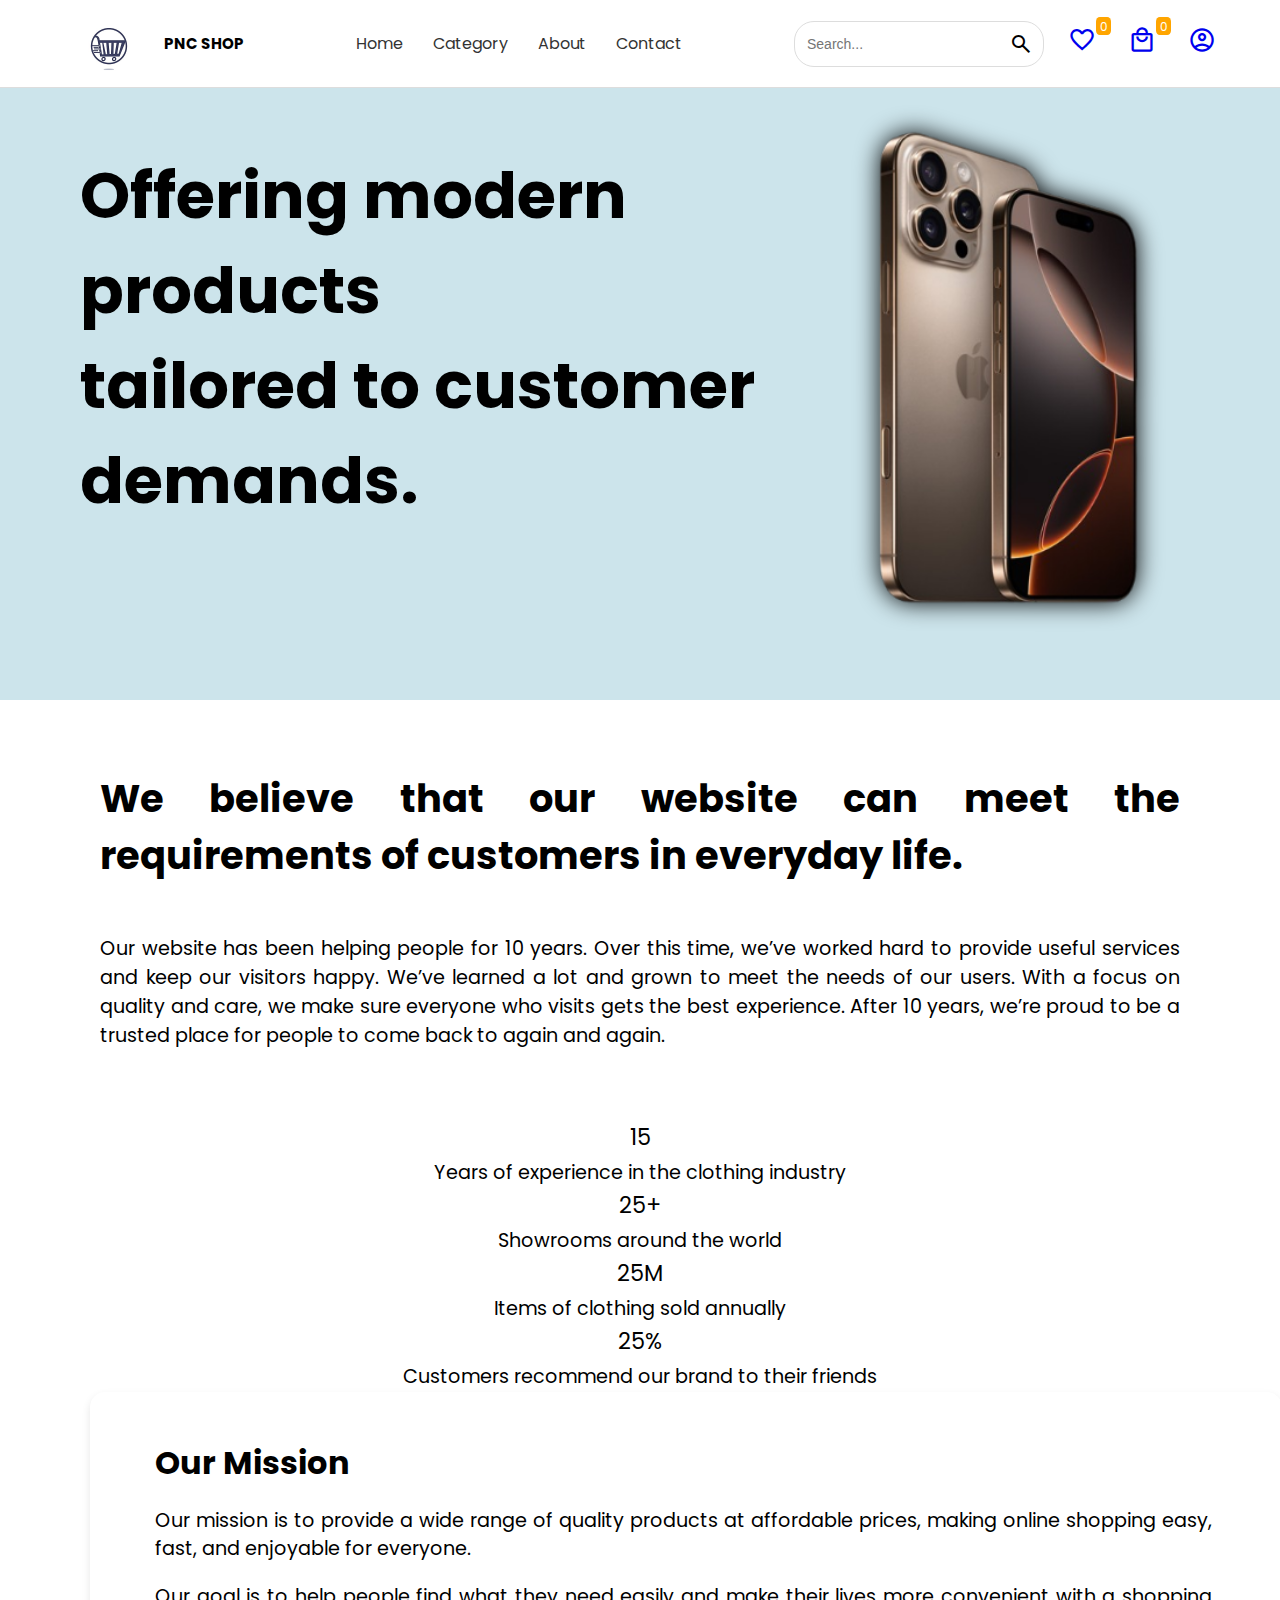
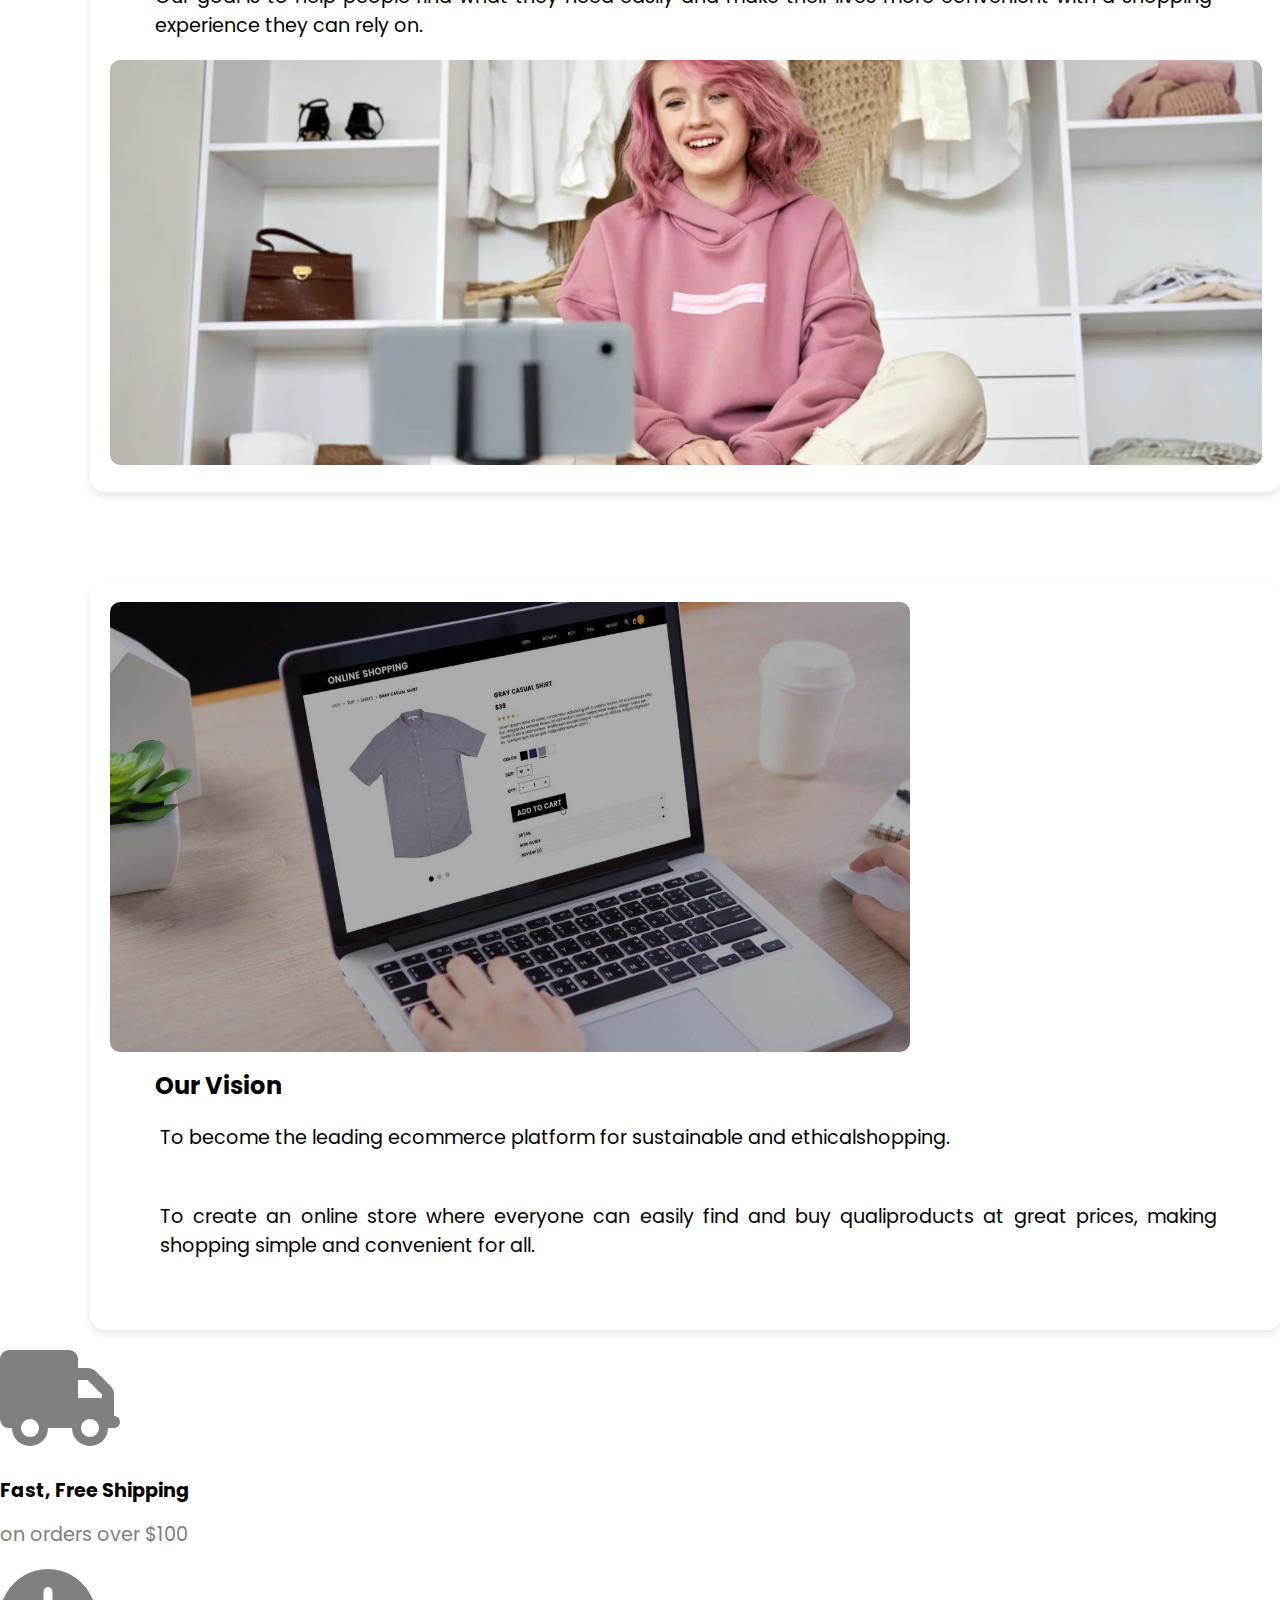
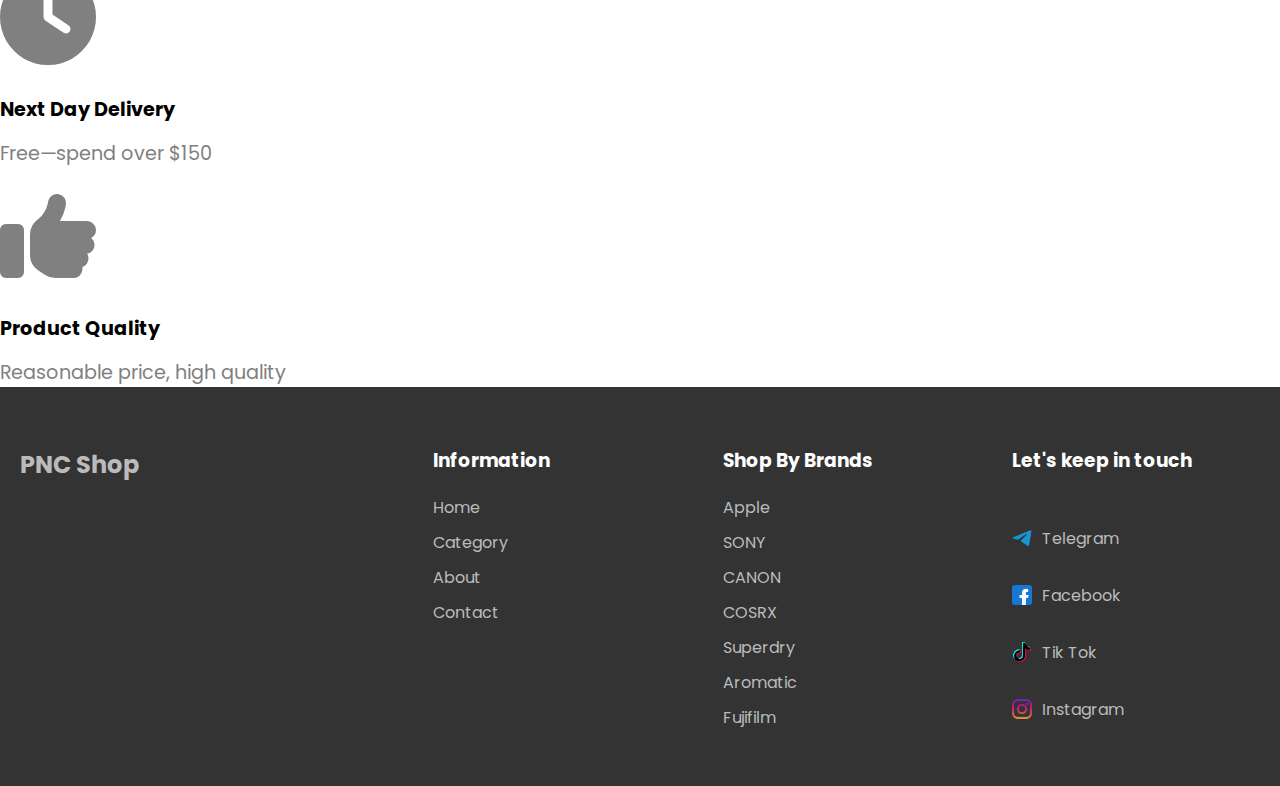
<file: about.html>
<!DOCTYPE html>
<html lang="en">

<head>
    <meta charset="UTF-8">
    <meta name="viewport" content="width=device-width, initial-scale=1.0">
    <link href="https://cdn.jsdelivr.net/npm/bootstrap@5.0.2/dist/css/bootstrap.min.css" rel="stylesheet"
        integrity="sha384-EVSTQN3/azprG1Anm3QDgpJLIm9Nao0Yz1ztcQTwFspd3yD65VohhpuuCOmLASjC" crossorigin="anonymous">
    <script src="https://cdn.jsdelivr.net/npm/@popperjs/core@2.11.6/dist/umd/popper.min.js"
        integrity="sha384-oBqDVmMz9ATKxIep9tiCxS/Z9fNfEXiDAYTujMAeBAsjFuCZSmKbSSUnQlmh/jp3"
        crossorigin="anonymous"></script>
    <link rel="stylesheet" href="Style/about.css">
    <link rel="stylesheet" href="https://fonts.googleapis.com/css2?family=Material+Symbols+Outlined:opsz,wght,FILL,GRAD@24,400,0,0" />
    <link rel="stylesheet"
        href="https://fonts.googleapis.com/css2?family=Material+Symbols+Outlined:opsz,wght,FILL,GRAD@24,400,0,0" />
    <link rel="stylesheet" href="https://cdnjs.cloudflare.com/ajax/libs/font-awesome/6.6.0/css/all.min.css">
    <link rel="stylesheet" href="https://cdn.jsdelivr.net/npm/swiper@11/swiper-bundle.min.css" />
    <link rel="stylesheet" href="js/about.js">
    <link rel="stylesheet" href="https://fonts.googleapis.com/css2?family=Material+Symbols+Outlined:opsz,wght,FILL,GRAD@24,400,0,0" />
    <title>PNC Shop</title>

</head>

<body>
    <nav class="navbar-container">
        <div class="navbar">
            <div class="navbar-logo">
                <img src="Picture/About//logo.png" alt="PNC Shop Logo" />
                <span>PNC SHOP</span>
            </div>
            <span class="menu-toggle material-symbols-outlined">menu</span>
            <ul class="navbar-menu">
                <li><a href="index.html">Home</a></li>
                <li><a href="./Page/category.html">Category</a></li>
                <li><a href="about.html">About</a></li>
                <li><a href="./contact.html">Contact</a></li>
            </ul>
            <div class="nav-right">
                <div class="navbar-search">
                    <input type="text" placeholder="Search..." />
                    <span class="material-symbols-outlined search">search</span>
                </div>
                <div class="navbar-icons">
                    <a href="./Page/favorite.html">
                        <span class="material-symbols-outlined">favorite</span>
                        <span class="count count_favourite">0</span>
                    </a>
                    <a href="#">
                        <span class="material-symbols-outlined">local_mall</span>
                        <span class="count count_card">0</span>
                    </a>
                    <a href="#">
                        <span class="material-symbols-outlined">account_circle</span>
                    </a>
                </div>
            </div>
        </div>
    </nav>

    <div class="header">
        <h1 class="head">Offering modern products <br>tailored to customer <br> demands.</h1>
        <img class="phone" src="Picture/About/head.png" alt="">
    </div>
    <div class="text-advertise">
        <h1 class="promote">We believe that our website​​ can meet the requirements of customers in everyday life.</h1>
        <p>Our website has been helping people for 10 years. Over this time, we’ve worked hard to provide useful
            services and keep our visitors happy. We’ve learned a lot and grown to meet the needs of our users. With a
            focus on quality and care, we make sure everyone who visits gets the best experience. After 10 years, we’re
            proud to be a trusted place for people to come back to again and again.</p>
    </div>
    <div class="container">
        <div class="container py-5">
            <div class="row text-center">
                <div class="col-md-3 mb-4 d-flex flex-column align-items-center">
                    <div class="total display-4 mb-3" data-target="15"></div>
                    <span>Years of experience in the clothing industry</span>
                </div>
                <div class="col-md-3 mb-4 d-flex flex-column align-items-center">
                    <div class="total display-4 mb-3" data-target="+150"></div>
                    <span>Showrooms around the world</span>
                </div>
                <div class="col-md-3 mb-4 d-flex flex-column align-items-center">
                    <div class="total display-4 mb-3" data-target="100M"></div>
                    <span>Items of clothing sold annually</span>
                </div>
                <div class="col-md-3 mb-4 d-flex flex-column align-items-center">
                    <div class="total display-4 mb-3" data-target="90%"></div>
                    <span>Customers recommend our brand to their friends</span>
                </div>
            </div>
        
        
        </div>
        <div class="card-mission d-flex flex-row align-items-center">
            <div class="card-body">
                <h2 class="card-title">Our Mission</h2>
                <p class="card-text">Our mission is to provide a wide range of quality products at affordable prices,
                    making online shopping easy, fast, and enjoyable for everyone.</p>
                <p class="card-text">Our goal is to help people find what they need easily and make their lives more
                    convenient with a shopping experience they can rely on.</p>
            </div>
            <img src="Picture/About/card.png" class="card-img-left">
        </div>
        <div class="card-vision g-0 d-flex flex-row align-items-center">
            <div class="col-md-6">
                <img src="Picture/About/card1.png" class="img-fluid">
            </div>
            <div class=" d-flex flex-row align-items-center">
                <div class="card-body">
                    <h2 class="card-title-vision">Our Vision</h2>
                    <p class="card-text-vision">To become the leading ecommerce platform for sustainable and
                        ethicalshopping.
                    </p>
                    <p class="card-text-vision">To create an online store where everyone can easily find and buy
                        qualiproducts at great prices, making shopping simple and convenient for all.</p>
                </div>
            </div>
        </div>
        <div class="total-all my-5">
            <div class="row text-center">
                <div class="delivery col-md-4 feature">
                    <i class="fas fa-truck fa-6x"></i>
                    <div class="feature-title">Fast, Free Shipping</div>
                    <div class="feature-text">on orders over $100</div>
                </div>
                <div class="col-md-4 feature">
                    <i class="fas fa-clock fa-6x"></i>
                    <div class="feature-title">Next Day Delivery</div>
                    <div class="feature-text">Free—spend over $150</div>
                </div>
                <div class="col-md-4 feature">
                    <i class="fas fa-thumbs-up fa-6x"></i>
                    <div class="feature-title">Product Quality</div>
                    <div class="feature-text">Reasonable price, high quality</div>
                </div>
            </div>
        </div>
    </div>
    <footer class="footer">
        <div class="logo-footer">
            <!-- <img src="./Picture/Contact/download.png" alt="PNC Shop"> -->
            <h2>PNC Shop</h2>
            <div class="img-help">
                
            </div>
        </div>
        <div class="footer-left">
            <h3>Information</h3>
            <ul>
                <li><a href="#"></a>Home</li>
                <li><a href="#"></a>Category</li>
                <li><a href="#"></a>About</li>
                <li><a href="#"></a>Contact</li>
            </ul>
        </div>
        <div class="footer-center">
            <h3>Shop By Brands</h3>
            <ul>
                <li>Apple</li>
                <li>SONY</li>
                <li>CANON</li>
                <li>COSRX</li>
                <li>Superdry</li>
                <li>Aromatic</li>
                <li>Fujifilm</li>
            </ul>
        </div>
        <div class="footer-right">
            <h3>Let's keep in touch</h3>
            <div class="img-footer">
                <div class="network">
                    <img src="./Picture/Contact/connection.png" alt=""> 
                    <p>Telegram</p>
                </div>
                <div class="network">
                    <img src="./Picture/Contact/facebook.png" alt=""> 
                    <p>Facebook</p>
                </div>
                <div class="network">
                    <img src="./Picture/Contact/tik-tok.png" alt="">
                    <p>Tik Tok</p>
                </div>
                <div class="network">
                    <img src="./Picture/Contact/instagram.png" alt=""> 
                    <p>Instagram</p>
                </div>
            </div>
        </div>
    </footer>
    <script src="js/about.js"></script>
    <script src="JS/home.js"></script>
</body>
</html>
</file>
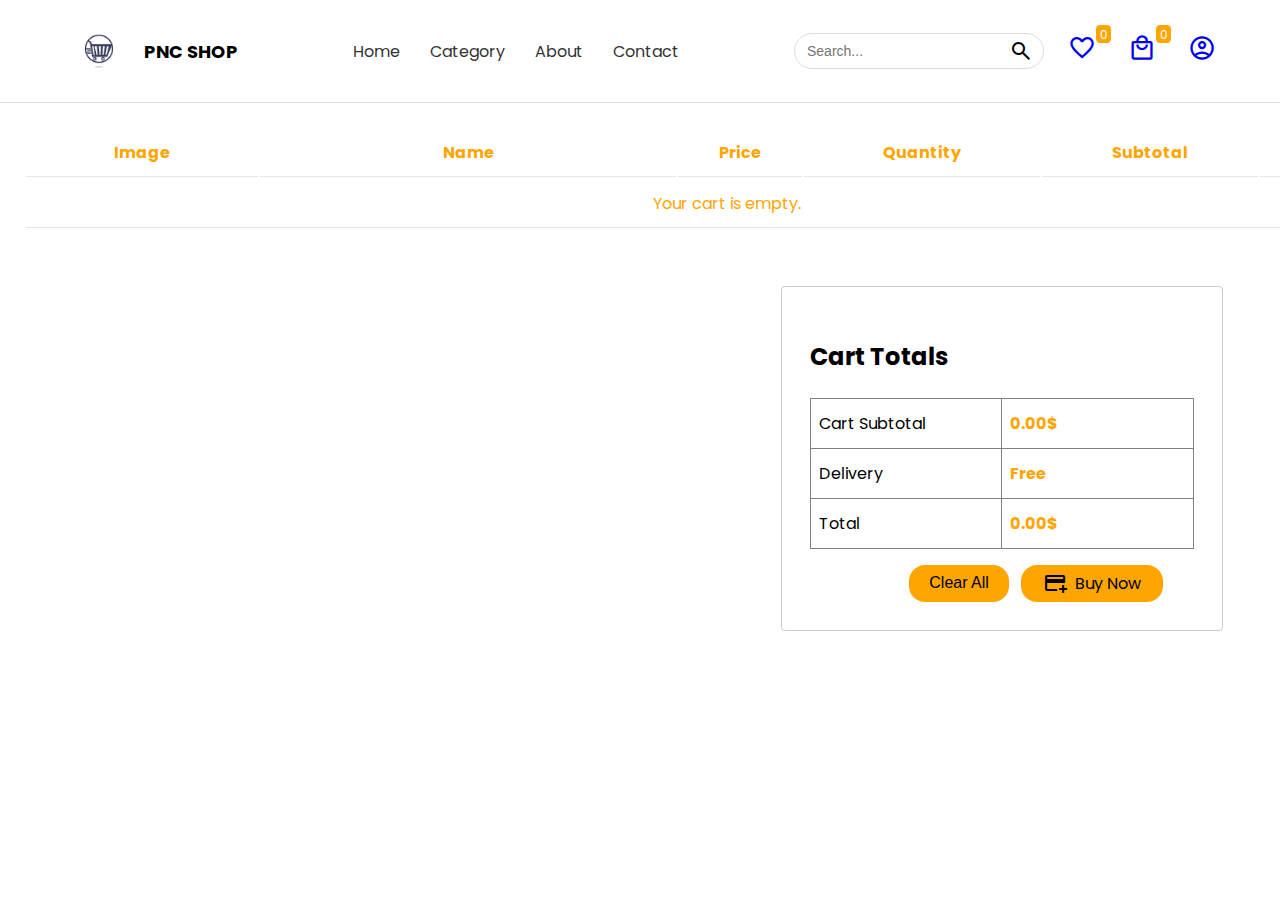
<file: Page/Card.html>
<!DOCTYPE html>
<html lang="en">

<head>
    <meta charset="UTF-8">
    <meta name="viewport" content="width=device-width, initial-scale=1.0">
    <title>PNC Shop</title>
    <link rel="stylesheet" href="../Style/card.css">
    <link rel="stylesheet" href="https://fonts.googleapis.com/css2?family=Material+Symbols+Outlined:opsz,wght,FILL,GRAD@24,400,0,0">
    <link rel="stylesheet" href="https://cdn.jsdelivr.net/npm/swiper@11/swiper-bundle.min.css" />
    <link rel="stylesheet" href="https://cdn-uicons.flaticon.com/2.0.0/uicons-regular-straight/css/uicons-regular-straight.css">
    <link rel="stylesheet" href="https://cdn.jsdelivr.net/npm/swiper@11/swiper-bundle.min.css">
</head>

<body>
    <nav class="navbar-container">
        <div class="navbar">
            <div class="navbar-logo">
                <img src="../Picture/logo.png" alt="PNC Shop Logo" />
                <span>PNC SHOP</span>
            </div>
            <span class="menu-toggle material-symbols-outlined">menu</span>
            <ul class="navbar-menu">
                <li><a href="../index.html">Home</a></li>
                <li><a href="./category.html">Category</a></li>
                <li><a href="../about.html">About</a></li>
                <li><a href="../contact.html">Contact</a></li>
            </ul>
            <div class="nav-right">
                <div class="navbar-search">
                    <input type="text" placeholder="Search..." />
                    <span class="material-symbols-outlined search">search</span>
                </div>
                <div class="navbar-icons">
                    <a href="../Page/favorite.html">
                        <span class="material-symbols-outlined">favorite</span>
                        <span class="count count_favourite">0</span>
                    </a>
                    <a href="./favorite.html">
                        <span class="material-symbols-outlined">local_mall</span>
                        <span class="count count_card">0</span>
                    </a>
                    <a href="./Card.html">
                        <span class="material-symbols-outlined">account_circle</span>
                    </a>
                </div>
            </div>
        </div>
    </nav>
    <section class="cart section-lg container">
        <div class="table-container">
            <table class="table">
                <thead>
                    <tr>
                        <th>Image</th>
                        <th>Name</th>
                        <th>Price</th>
                        <th>Quantity</th>
                        <th>Subtotal</th>
                        <th>Rename</th>
                    </tr>
                </thead>
                <tbody>
                </tbody>
            </table>
            <div class="cart__total">
                <h3 class="section__title">Cart Totals</h3>
                <table class="cart__total-table">
                    <tr>
                      <td><span class="cart__total-title">Cart Subtotal</span></td>
                      <td><span class="cart__total-price" id="cart-total">0.00$</span></td>
                    </tr>
                    <tr>
                      <td><span class="cart__total-title">Delivery</span></td>
                      <td><span class="cart__total-price">Free</span></td>
                    </tr>
                    <tr>
                      <td><span class="cart__total-title">Total</span></td>
                      <td><span class="cart__total-price" id="total">0.00$</span></td>
                    </tr>
                </table>
                <div class="calulate-price">
                    <a href="checkout.html" class="btn flex btn--md">
                        <span class="material-symbols-outlined payicon">add_card</span>
                        <span class="info-pay">Buy Now</span>
                    </a>
                    <button id="clear-all" class="clear-all-btn">Clear All</button>
                </div>
              </div>
            </div>
        </div>
    </section>

    <script src="../JS/card.js"></script>
</body>

</html>
</file>
<file: Style/about.css>
@import url('https://fonts.googleapis.com/css2?family=Poppins:ital,wght@0,100;0,200;0,300;0,400;0,500;0,600;0,700;0,800;0,900;1,100;1,200;1,300;1,400;1,500;1,600;1,700;1,800;1,900&display=swap');

body {
    margin: 0;
    padding: 0;
    font-family: "Poppins", serif;
  }

  .navbar-container {
    width: 100%;
    background-color: #fff;
    border-bottom: 1px solid #ddd;
  }

  .navbar {
    width: 90%;
    margin: auto;
    display: flex;
    align-items: center;
    justify-content: space-between;
    padding: 16px 20px;
    flex-wrap: wrap;
  }

  .navbar-logo {
    display: flex;
    align-items: center;
  }

  .navbar-logo img {
    width: 90px;
    height: 90px;
    margin-top: 10px;
    border-radius: 50%;
    object-fit: cover;
    height: 45px;
    margin-right: 10px;
  }

  .navbar-logo span {
    font-weight: bold;
    font-size: 15px;
    
  }

  .navbar-menu {
    display: flex;
    list-style: none;
    margin: 0;
    padding: 0;
    /* transition: transform 0.5s ease, opacity 0.5s ease; */
  }

  .navbar-menu li {
    margin: 15px;
  }

  .navbar-menu a {
    text-decoration: none;
    color: #333;
    font-size: 16px;
    transition: color 0.3s ease;
  }

  .navbar-menu a:hover {
    color: #ff4081;
  }

  .nav-right {
    display: flex;
    align-items: center;
  }

  .navbar-search {
    display: flex;
    align-items: center;
    border: 1px solid #ddd;
    border-radius: 20px;
    padding: 10px;
    margin-right: 24px;
    transition: border-color 0.3s ease;
  }

  .navbar-search:hover {
    border-color: #ff4081;
  }

  .navbar-search input {
    border: none;
    outline: none;
    font-size: 14px;
    width: 200px;
    transition: width 0.3s ease;
  }

  .navbar-search input:focus {
    width: 250px;
  }

  .navbar-icons {
    display: flex;
    align-items: center;
    gap: 32px;
    position: relative;
  }

  .navbar-icons .material-symbols-outlined {
    font-size: 28px;
    cursor: pointer;
    transition: color 0.3s ease;
  }

  .navbar-icons .material-symbols-outlined:hover {
    color: #ff4081;
  }
  .navbar-container .navbar .menu-toggle{
    display: none;
  }
  .navbar-container .navbar .navbar-icons a .count{
    position: absolute;
    top: -9px;    
    width: 15px;
    height: 18px;
    text-align: center;
    line-height: 20px;
    background: orange;
    color: white;  
    font-size: 12px;
    border-radius: 25%;
  }
.header{
    background-color:#cce4eb;
    display: flex;
    justify-content: space-between;
    height: 68vh;   
}
.head{
  margin-top: 60px;
  font-size: 4rem;
  margin-left: 80px;   
}
.phone{
  margin-bottom: 5%;
  margin-right: 80px;
  margin-top: 10px;
  filter: drop-shadow(0px 0px 12px black);   
}
.text-advertise{
    
    margin: 70px;
    margin-left: 100px;
    margin-right: 100px;
    text-align: justify; 
    font-size: 1.2em; 
}
.promote{
  font-size: 2em;
  margin-bottom: 50px;
  font-weight: bold;
}
.row{
  list-style: none;
}
.card-mission {
    padding: 20px;
    width: 90%;
    border-radius: 15px;
    box-shadow: 0 4px 8px rgba(0, 0, 0, 0.1);
    background-color: #fff;
    border: none;
    margin-right: 90px;
    margin-left: 90px;
}
.card-mission:hover{
  transform: scale(1.0);
  transform: tranform 0.3ease ;
}
.col-md-3{
    font-size: 1.4rem;
    text-align: center;
}

.card-img-left {
    width: 100%;
    height: 45vh;
    object-fit: cover;
    border-radius: 10px;
    transition: transform 0.3s ease;
}
.card-img-left:hover{
  transform: scale(1.2);
}
h2.card-title {
    font-size: 2rem;
    font-weight: bold;
    margin-bottom: 20px;
    margin-left: 45px;
    white-space: nowrap;
}
.card-text {
    font-size: 1.2rem;
    line-height: 1.5;
    text-align: justify;
    margin-right: 50px;
    margin-left: 45px;
}
.card-vision{
    padding: 20px;
    width: 90%;
    margin-left: 90px;
    margin-right: 90px;
    margin-top: 40vh;
    border-radius: 15px;
    box-shadow: 0 4px 8px rgba(0, 0, 0, 0.1);
    /* background-color: #fff; */
    border: none;
    margin-top: 10vh;
}
.img-fluid{
    /* width: 90%; */
    height: 50vh;
    object-fit: cover;
    border-radius: 10px;
    transition: transform 0.3s ease;
}
.img-fluid:hover{
  transform: scale(1.2);
}
.card-title-vision{
  font-weight: bold;
  margin-top: 1vh;
  margin-left: 45px;
  margin-bottom: 20px;
}
.card-text-vision{
  font-size: 1.2rem;
  margin-right: 45px;
  /* width: 80%; */
  margin-left: 50px;
  text-align: justify;
  margin-bottom: 50px;
}
.fas{
  color: gray;
}
.fas:hover{
  color:black;
}
.feature-title{
  font-size: 1.2rem;
  font-weight: bold;
  margin-bottom: 15px;
  margin-top: 30px;
}
.feature-text{
  font-size: 1.2rem;
  color: gray;
  /* line-height: 1.5; */
  margin-right: 20px;
}
.feature-text:hover{
  color: black;
}
.time{
  font-size: 2rem;
  margin-left: 45px;
}
span{
  font-size: 1.2rem;
}
.fas{
  margin-top: 20px;
}

.footer {
  background-color: #333;
  color: #bbb;
  display: flex;
  justify-content: space-between;
  padding: 40px 20px;
  flex-wrap: wrap;
}

.footer h3 {
  color: white;
  margin-bottom: 20px;
}
.logo-footer{
  width: 30%;
}

.footer-left, 
.footer-center, 
.footer-right {
  width: 20%;
}

.footer-left ul,
.footer-center ul {
  list-style-type: none;
  padding: 0;
}

.footer-left ul li,
.footer-center ul li {
  margin-bottom: 10px;
}

.footer-left a,
.footer-center a {
  color: #bbb;
  text-decoration: none;
  transition: color 0.3s;
}

.footer-left a:hover,
.footer-center a:hover {
  color: white;
}

.footer-right {
  display: flex;
  flex-direction: column;
  gap: 15px;
}

.network {
  display: flex;
  align-items: center;
  gap: 10px;
}

.footer-right img {
  width: 20px;
  height: 20px;
}

.footer-right p {
  font-size: 16px;
}
@media (max-width: 1024px) {
  .navbar-container .navbar .navbar-menu {
    flex-direction: column;
    align-items: center;
    display: none;
    background-color: #fff;
    width: 100%;
    transform: translateY(-20px);
     opacity: 0;
  }

  .navbar-container .navbar .navbar-menu.active {
    display: flex;
    transform: translateY(0);
    opacity: 1;
  }

  .navbar-menu li{
    margin: 10px 0;
  }

  .nav-right {
    flex-direction: column;
    gap: 10px;
  }

  .navbar {
    flex-direction: column;
  }

  .navbar-container .navbar .menu-toggle {
    display: block;
    font-size: 24px;
    cursor: pointer;
    margin-left: auto;
  }
}
@media (max-width: 834px){
  .header{
    background-color:#cce4eb;
    display: flex;
    justify-content: space-between;
    height: 28vh;   
}
.head{
  margin-top: 30px;
  font-size: 1rem;
  margin-left: 30px;   
}
.phone{
  margin-bottom: 5%;
  margin-right: 20px;
  width: 30%;
  height: 23vh;
  filter: drop-shadow(0px 0px 12px black);   
}
}
@media only screen and (min-width:320px) and (max-width: 767px){
  .footer {
      
    flex-direction: column;
    align-items: center;
  }
.text-advertise{
  margin: 30px;
  margin-left: 30px;
  margin-right: 30px;
  font-size: 0.7rem; 
}
.promote{
font-size: 1rem;
margin-bottom: 50px;
font-weight: bold;
}
.card-mission {
  /* padding: 20px; */
  border-radius: 15px;
  box-shadow: 0 4px 8px rgba(0, 0, 0, 0.1);
  background-color: #fff;
  border: none;
  /* margin-right: 2px; */
  margin-left: 20px;
}
h2.card-title {
  font-size: 1.2rem;
  margin-bottom: 10px;
  margin-left: 2px;
}
.card-text {
  font-size: 0.7rem;
  margin-right: 50px;
  margin-left: 2px;
}
.card-img-left {
  width: 30%;
  height: 30vh;
  object-fit: cover;
  border-radius: 10px;
  transition: transform 0.3s ease;
}

  .footer-left,
  .footer-center,
  .footer-right {
    width: 100%;
    text-align: center;
  }
  .img-footer{
    margin-left: 130px;
  }
}
</file>
<file: Style/card.css>
@import url("https://fonts.googleapis.com/css2?family=Poppins:ital,wght@0,100;0,200;0,300;0,400;0,500;0,600;0,700;0,800;0,900;1,100;1,200;1,300;1,400;1,500;1,600;1,700;1,800;1,900&display=swap");
body {
  margin: 0;
  font-family: "Poppins", serif;
  /* background-color: lightblue; */
}

.navbar-container {
  width: 100%;
  background-color: #fff;
  border-bottom: 1px solid #ddd;
}

.navbar {
  width: 90%;
  margin: auto;
  display: flex;
  align-items: center;
  justify-content: space-between;
  padding: 16px 20px;
  flex-wrap: wrap;
}

.navbar-logo {
  display: flex;
  align-items: center;
}

.navbar-logo img {
  width: 70px;
  height: 70px;
  margin-right: 10px;
}

.navbar-logo span {
  font-weight: bold;
  font-size: 18px;
}

.navbar-menu {
  display: flex;
  list-style: none;
  margin: 0;
  padding: 0;
  transition: transform 0.5s ease, opacity 0.5s ease;
}

.navbar-menu li {
  margin: 0 15px;
}

.navbar-menu a {
  text-decoration: none;
  color: #333;
  font-size: 16px;
  transition: color 0.3s ease;
}

.navbar-menu a:hover {
  color: #ff4081;
}

.nav-right {
  display: flex;
  align-items: center;
}

.navbar-search {
  display: flex;
  align-items: center;
  border: 1px solid #ddd;
  border-radius: 20px;
  padding: 5px 10px;
  margin-right: 24px;
  transition: border-color 0.3s ease;
}

.navbar-search:hover {
  border-color: #ff4081;
}

.navbar-search input {
  border: none;
  outline: none;
  font-size: 14px;
  width: 200px;
  transition: width 0.3s ease;
}

.navbar-search input:focus {
  width: 250px;
}

.navbar-icons {
  display: flex;
  align-items: center;
  gap: 32px;
  position: relative;
}

.navbar-icons .material-symbols-outlined {
  font-size: 28px;
  cursor: pointer;
  transition: color 0.3s ease;
}

.navbar-icons .material-symbols-outlined:hover {
  color: #ff4081;
}
.navbar-container .navbar .menu-toggle {
  display: none;
}
.navbar-container .navbar .navbar-icons a .count {
  position: absolute;
  top: -9px;
  width: 15px;
  height: 18px;
  text-align: center;
  line-height: 20px;
  background: orange;
  color: white;
  font-size: 12px;
  border-radius: 25%;
}
.table{
  margin: 24px 0;
  color: orange;
  width: 90%;
  margin: auto;
  padding: 24px;
}
tbody tr td img {
  width: 80px;
}
.table-container {
  overflow-x: auto;
}

.table {
  table-layout: fixed;
  margin-bottom: 2rem;
}

.table tbody tr {
  border-top: 1px solid var(--border-color-alt);
}

.table tr:last-child {
  border-bottom: 1px solid var(--border-color-alt);
}

.table thead tr th:nth-child(1),
.table tbody tr td:nth-child(1) {
  width: 216px;
}

.table thead tr th:nth-child(2),
.table tbody tr td:nth-child(2) {
  width: 400px;
}

.table thead tr th:nth-child(3),
.table tbody tr td:nth-child(3) {
  width: 108px;
}

.table thead tr th:nth-child(4),
.table tbody tr td:nth-child(4) {
  width: 220px;
}

.table thead tr th:nth-child(5),
.table tbody tr td:nth-child(5) {
  width: 200px;
}

.table thead tr th:nth-child(6),
.table tbody tr td:nth-child(6) {
  width: 152px;
}

.table-img {
  width: 80px;
}

.table thead tr th,
.table tbody tr td {
  padding: 0.7rem 0.5rem;
  text-align: center;
}
.table td {
  input{
  width: 100px;
  height: 25px;
  border-radius: 5px;
  border: none;
  border: 1px solid gray;
  padding-left: 10px;
  }
}
.table th,
.table td {
    padding: 1rem;
    border-bottom: 1px solid hsl(113, 15%, 90%);
}
/* style with new product */
.pdName, .pdprice, .subtotal{
  color: black;
}
.quantity-input{
  outline: none;
}
.remove-item{
  background: orange;
  width: 100px;
  padding: 4px;
  border-radius: 14px;
  color: white;
  border: none;
}
/* //style for calulate product */
.cart__total {
  border: 1px solid rgb(209, 200, 200);
  padding: 1.75rem;
  border-radius: 0.25rem;
  width: 30%;
  margin-left: 61%;
}
.cart__total-table {
  margin-bottom: 1rem;
  border-collapse: collapse;
}

.container .table-container .cart__total-table tr td {
  border: 1px solid gray;
  padding: 0.75rem 0.5rem;
  width: 30%;
}

.cart__total-title {
  font-size: 16px;
}
.cart__total .section__title{
  font-size: 24px;
}
.cart__total-price {
  color: orange;
  font-weight: bold;
}

.cart__total .btn {
  display: inline-flex;
  justify-content: center;
  text-decoration: none;
  gap: 8px;
  width: 130px;
  padding: 6px;
  border-radius: 16px;
  background: orange;
}
.payicon{
  color: black;
}
.info-pay{
  font-size: 16px;
  color: black;
  font-weight: 400;
}
.calulate-price{
  display: flex;
  flex-direction: row-reverse;
  margin-right: 8%;
  gap: 12px;
}
.clear-all-btn{
  width: 100px;
  padding: 6px;
  border-radius: 16px;
  border: none;
  color: black;
  background: orange;
  font-size: 16px;
  font-weight: 400px;
}
</file>
